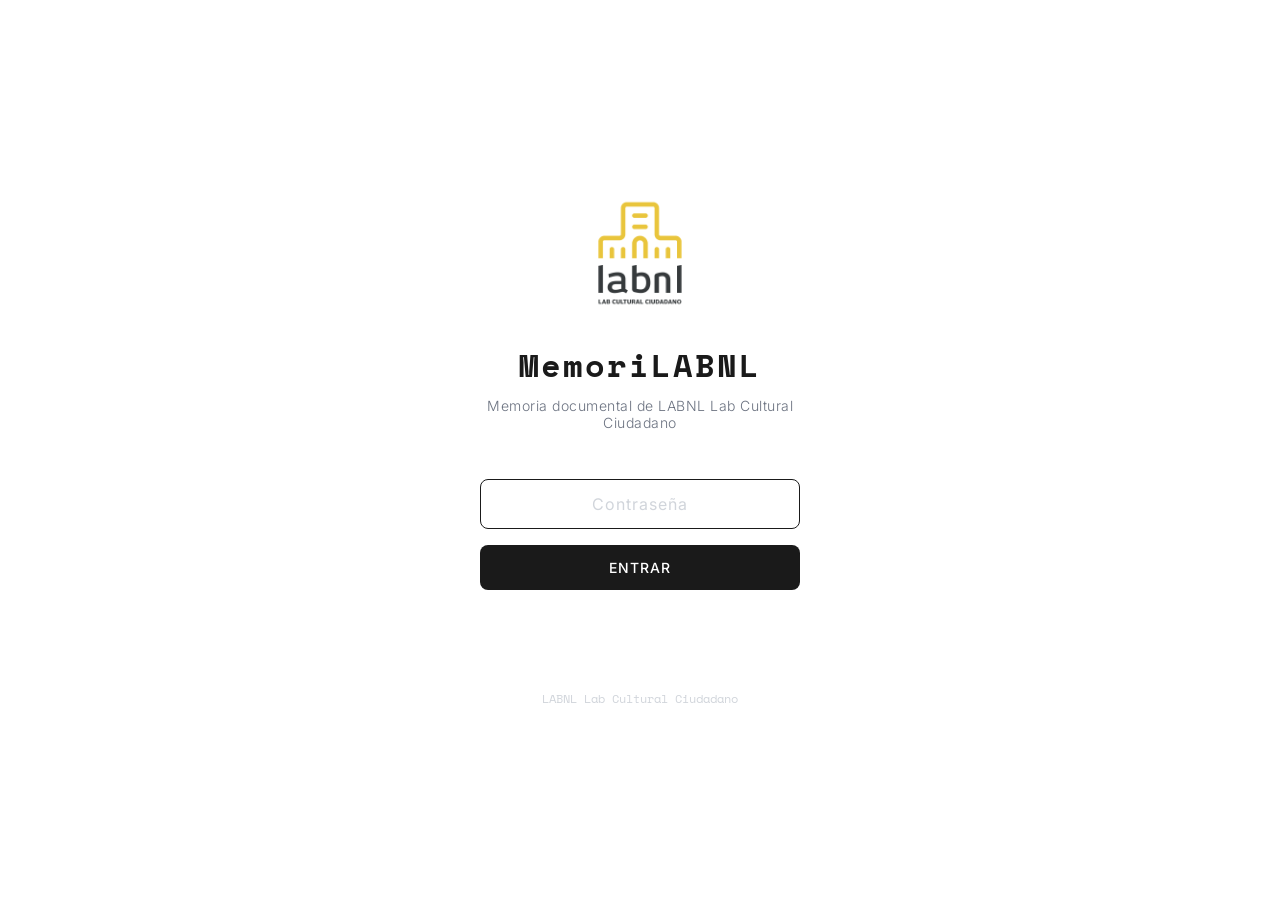
<file: index.html>
<!DOCTYPE html>
<html lang="es">
<head>
  <meta charset="UTF-8">
  <meta name="viewport" content="width=device-width, initial-scale=1.0">
  <title>MemoriLABNL</title>
  <link rel="preconnect" href="https://fonts.googleapis.com">
  <link href="https://fonts.googleapis.com/css2?family=Inter:wght@300;400;500;600;700&family=Space+Mono:wght@400;700&display=swap" rel="stylesheet">
  <style>
    * { box-sizing: border-box; margin: 0; padding: 0; }
    body {
      font-family: 'Inter', sans-serif;
      background: #ffffff;
      color: #1a1a1a;
      height: 100vh;
      display: flex;
      align-items: center;
      justify-content: center;
    }
    .login-container {
      text-align: center;
      max-width: 400px;
      padding: 40px;
    }
    .login-title {
      font-family: 'Space Mono', monospace;
      font-size: 2rem;
      font-weight: 700;
      letter-spacing: 2px;
      margin-bottom: 8px;
    }
    .login-subtitle {
      color: #6b7280;
      font-size: 0.875rem;
      font-weight: 300;
      margin-bottom: 48px;
      letter-spacing: 0.5px;
    }
    .login-form {
      display: flex;
      flex-direction: column;
      gap: 16px;
    }
    .login-input {
      padding: 14px 20px;
      border: 1px solid #e5e7eb;
      border-radius: 8px;
      font-size: 1rem;
      font-family: 'Inter', sans-serif;
      text-align: center;
      letter-spacing: 4px;
      transition: border-color 0.2s;
      outline: none;
    }
    .login-input:focus {
      border-color: #1a1a1a;
    }
    .login-input::placeholder {
      letter-spacing: 1px;
      color: #d1d5db;
    }
    .login-btn {
      padding: 14px 20px;
      background: #1a1a1a;
      color: white;
      border: none;
      border-radius: 8px;
      font-size: 0.875rem;
      font-family: 'Inter', sans-serif;
      font-weight: 500;
      cursor: pointer;
      letter-spacing: 1px;
      text-transform: uppercase;
      transition: background 0.2s;
    }
    .login-btn:hover { background: #000; }
    .login-error {
      color: #dc2626;
      font-size: 0.8rem;
      height: 20px;
    }
    .login-footer {
      margin-top: 64px;
      color: #d1d5db;
      font-size: 0.75rem;
      font-family: 'Space Mono', monospace;
    }
  </style>
</head>
<body>
  <div class="login-container">
    <img src="assets/Logo_LABNL_Lab_Cultural_Ciudadano.png" alt="LABNL" style="width:120px;margin-bottom:24px">
    <h1 class="login-title">MemoriLABNL</h1>
    <p class="login-subtitle">Memoria documental de LABNL Lab Cultural Ciudadano</p>

    <div class="login-form">
      <input type="password" id="passInput" class="login-input"
             placeholder="Contraseña" autofocus
             onkeydown="if(event.key==='Enter')verificar()">
      <button class="login-btn" onclick="verificar()">Entrar</button>
      <div class="login-error" id="loginError"></div>
    </div>

    <p class="login-footer">LABNL Lab Cultural Ciudadano</p>
  </div>

  <script src="js/auth.js"></script>
  <script>
    // Si ya tiene sesión, ir al selector
    if (sessionStorage.getItem('memorilabnl_auth') === 'true') {
      window.location = 'selector.html';
    }
  </script>
</body>
</html>
</file>
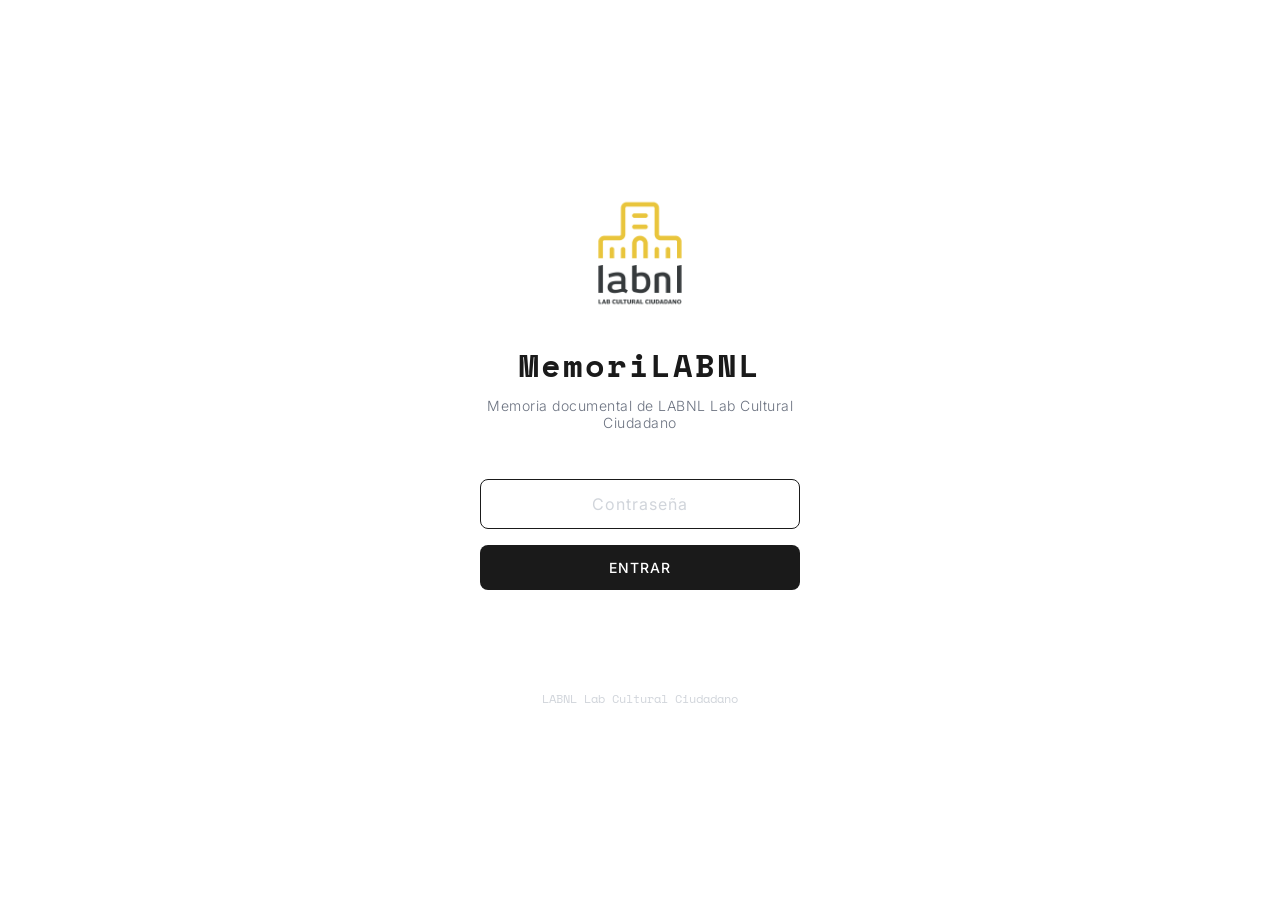
<file: app.html>
<!DOCTYPE html>
<html lang="es">
<head>
  <meta charset="UTF-8">
  <meta name="viewport" content="width=device-width, initial-scale=1.0">
  <title>MemoriLABNL</title>
  <link rel="preconnect" href="https://fonts.googleapis.com">
  <link href="https://fonts.googleapis.com/css2?family=Inter:wght@300;400;500;600;700&family=Space+Mono:wght@400;700&display=swap" rel="stylesheet">
  <link rel="stylesheet" href="css/style.css">
</head>
<body>

  <!-- Header -->
  <header class="header">
    <div class="header-inner">
      <span class="logo" onclick="navigate('home')">
        <img src="assets/Logo_LABNL_Lab_Cultural_Ciudadano.png" alt="LABNL" style="height:32px;vertical-align:middle;margin-right:8px">MemoriLABNL
      </span>
      <div class="search-box">
        <input type="text" class="search-input" id="searchInput"
               placeholder="Buscar por proyecto, palabra clave, autor..."
               oninput="onSearchInput()" onkeydown="if(event.key==='Enter')doSearch()">
      </div>
      <div class="header-actions">
        <a href="selector.html" class="btn-icon" style="text-decoration:none">← Menú</a>
        <button class="btn-icon" onclick="logout()">Salir</button>
      </div>
    </div>
  </header>

  <!-- Tabs -->
  <nav class="tabs-bar" id="tabsBar">
    <div class="tabs-inner">
      <div class="tab active" data-tab="explorar" onclick="switchTab('explorar')">Explorar</div>
      <div class="tab" data-tab="proyectos" onclick="switchTab('proyectos')">
        Proyectos <span id="proyectosCount" class="tab-badge"></span>
      </div>
      <div class="tab" data-tab="palabras" onclick="switchTab('palabras')">Palabras clave</div>
    </div>
  </nav>

  <!-- Content -->
  <main class="main" id="content">
    <div class="loading">Cargando datos...</div>
  </main>

  <!-- Toast -->
  <div class="toast" id="toast"></div>

  <!-- Scripts -->
  <script src="js/auth.js"></script>
  <script src="js/sheets.js"></script>
  <script src="js/data.js"></script>
  <script src="js/textos.js"></script>
  <script src="js/app.js"></script>
</body>
</html>
</file>
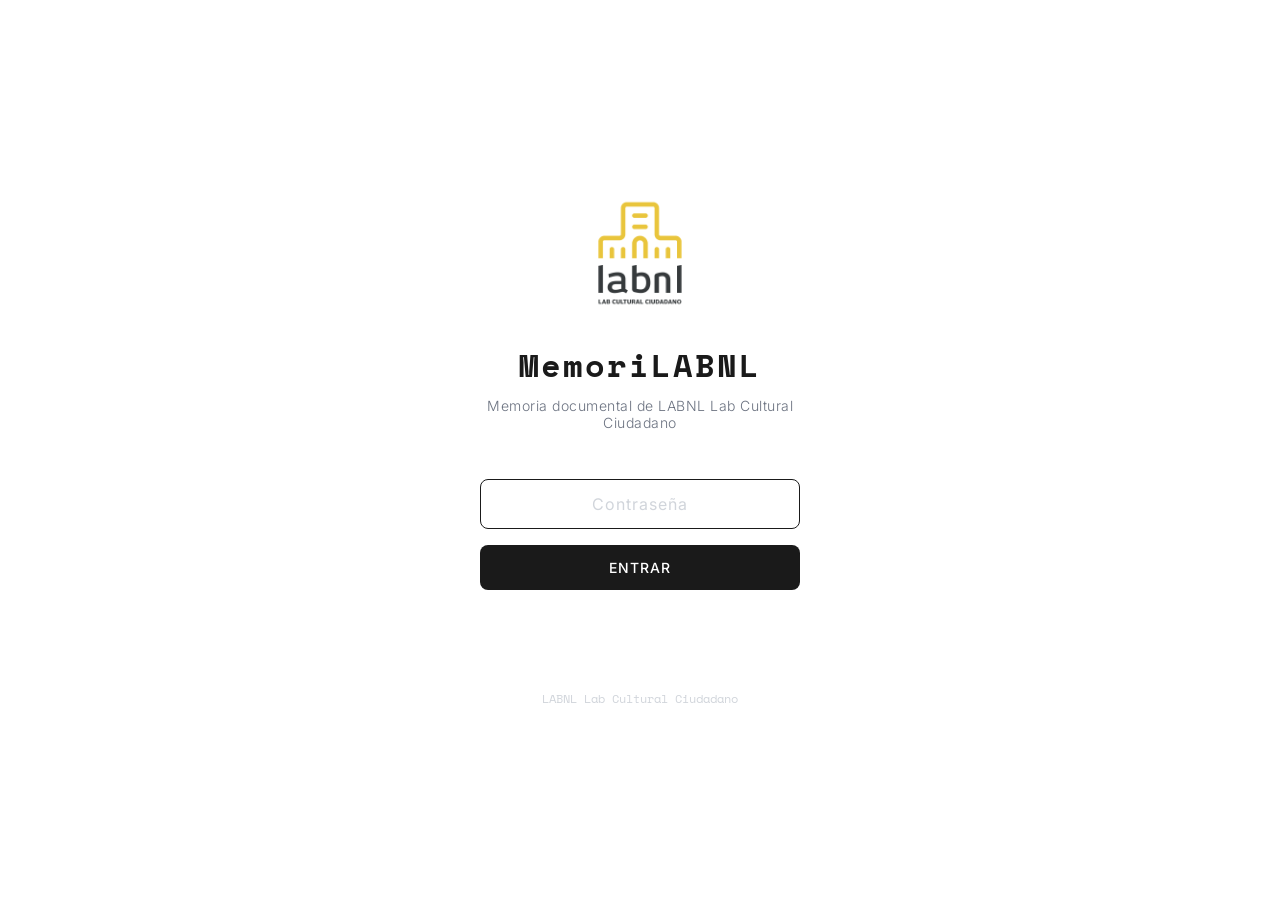
<file: registrar.html>
<!DOCTYPE html>
<html lang="es">
<head>
  <meta charset="UTF-8">
  <meta name="viewport" content="width=device-width, initial-scale=1.0">
  <title>Documentar — MemoriLABNL</title>
  <link rel="preconnect" href="https://fonts.googleapis.com">
  <link href="https://fonts.googleapis.com/css2?family=Inter:wght@300;400;500;600;700&family=Space+Mono:wght@400;700&display=swap" rel="stylesheet">
  <link rel="stylesheet" href="css/style.css">
  <link rel="stylesheet" href="css/registrar.css">
</head>
<body>

  <header class="header">
    <div class="header-inner">
      <span class="logo" onclick="window.location='selector.html'">
        <img src="assets/Logo_LABNL_Lab_Cultural_Ciudadano.png" alt="LABNL" style="height:32px;vertical-align:middle;margin-right:8px">MemoriLABNL
      </span>
      <div class="header-actions">
        <a href="selector.html" class="btn-icon" style="text-decoration:none">&#8592; Menú</a>
        <button class="btn-icon" onclick="logout()">Salir</button>
      </div>
    </div>
  </header>

  <main class="main" id="content">
    <div class="loading" id="loadingMsg">Cargando catálogos...</div>
  </main>

  <div class="toast" id="toast"></div>

  <script src="js/auth.js"></script>
  <script src="js/data.js"></script>
  <script src="js/sheets.js"></script>
  <script src="js/textos.js"></script>
  <script src="js/registrar.js"></script>
</body>
</html>
</file>
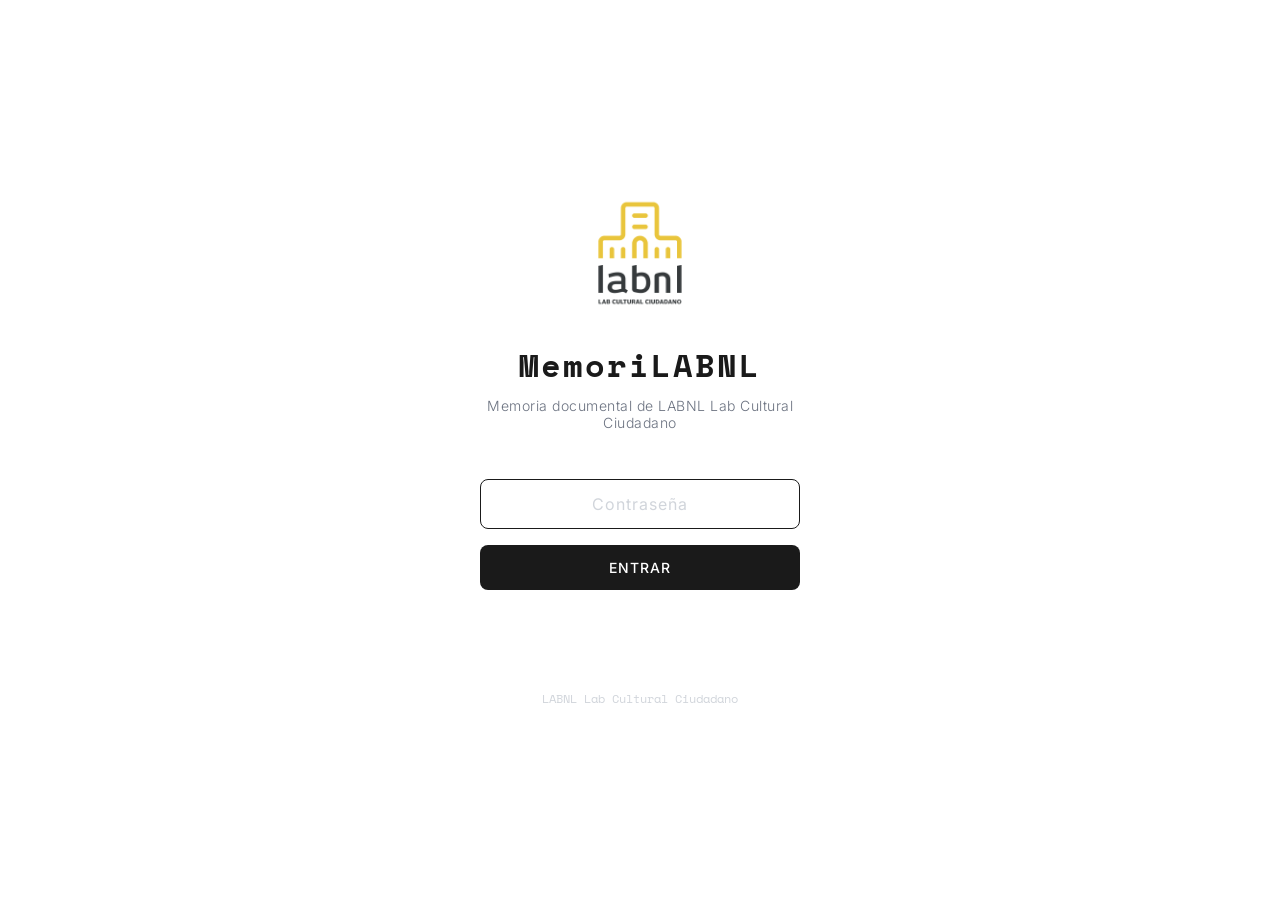
<file: selector.html>
<!DOCTYPE html>
<html lang="es">
<head>
  <meta charset="UTF-8">
  <meta name="viewport" content="width=device-width, initial-scale=1.0">
  <title>MemoriLABNL</title>
  <link rel="preconnect" href="https://fonts.googleapis.com">
  <link href="https://fonts.googleapis.com/css2?family=Inter:wght@300;400;500;600;700&family=Space+Mono:wght@400;700&display=swap" rel="stylesheet">
  <style>
    * { box-sizing: border-box; margin: 0; padding: 0; }
    body {
      font-family: 'Inter', sans-serif;
      background: #ffffff;
      color: #1a1a1a;
      min-height: 100vh;
      display: flex;
      align-items: center;
      justify-content: center;
    }
    .container {
      text-align: center;
      max-width: 600px;
      padding: 40px 24px;
      width: 100%;
    }
    .logo-img { width: 120px; margin-bottom: 24px; }
    .title {
      font-family: 'Space Mono', monospace;
      font-size: 2rem;
      font-weight: 700;
      letter-spacing: 2px;
      margin-bottom: 8px;
    }
    .subtitle {
      color: #6b7280;
      font-size: 0.875rem;
      font-weight: 300;
      margin-bottom: 48px;
      letter-spacing: 0.5px;
    }

    /* Selector cards */
    .cards {
      display: grid;
      grid-template-columns: 1fr 1fr;
      gap: 24px;
      margin-bottom: 48px;
    }
    .card {
      border: 2px solid #e5e7eb;
      border-radius: 16px;
      padding: 20px;
      cursor: pointer;
      transition: all 0.2s ease;
      background: #fff;
      text-align: center;
      aspect-ratio: 1;
      display: flex;
      align-items: center;
      justify-content: center;
    }
    .card:hover {
      border-color: #1a1a1a;
      transform: translateY(-4px);
      box-shadow: 0 8px 24px rgba(0,0,0,0.08);
    }
    .card-title { font-size: 2rem; font-weight: 600; }

    /* PIN overlay */
    .overlay {
      display: none;
      position: fixed;
      inset: 0;
      background: rgba(0,0,0,0.5);
      align-items: center;
      justify-content: center;
      z-index: 100;
    }
    .overlay.active { display: flex; }
    .pin-box {
      background: white;
      border-radius: 16px;
      padding: 40px;
      max-width: 360px;
      width: 90%;
      text-align: center;
    }
    .pin-title { font-size: 1.1rem; font-weight: 600; margin-bottom: 8px; }
    .pin-desc { font-size: 0.8rem; color: #6b7280; margin-bottom: 24px; }
    .pin-input {
      width: 100%;
      padding: 14px 20px;
      border: 1px solid #e5e7eb;
      border-radius: 8px;
      font-size: 1rem;
      font-family: 'Inter', sans-serif;
      text-align: center;
      letter-spacing: 8px;
      outline: none;
      margin-bottom: 8px;
      transition: border-color 0.2s;
    }
    .pin-input:focus { border-color: #1a1a1a; }
    .pin-error { color: #dc2626; font-size: 0.8rem; height: 20px; margin-bottom: 12px; }
    .pin-btn {
      width: 100%;
      padding: 14px;
      background: #1a1a1a;
      color: white;
      border: none;
      border-radius: 8px;
      font-size: 0.875rem;
      font-family: 'Inter', sans-serif;
      font-weight: 500;
      cursor: pointer;
      letter-spacing: 1px;
      text-transform: uppercase;
      margin-bottom: 12px;
      transition: background 0.2s;
    }
    .pin-btn:hover { background: #000; }
    .pin-cancel {
      background: none;
      border: none;
      color: #6b7280;
      font-size: 0.8rem;
      cursor: pointer;
      font-family: 'Inter', sans-serif;
    }
    .pin-cancel:hover { color: #1a1a1a; }

    .footer {
      color: #d1d5db;
      font-size: 0.75rem;
      font-family: 'Space Mono', monospace;
    }

    @media (max-width: 480px) {
      .cards { grid-template-columns: 1fr; }
    }
  </style>
</head>
<body>
  <div class="container">
    <img src="assets/Logo_LABNL_Lab_Cultural_Ciudadano.png" alt="LABNL" class="logo-img">

    <div class="cards">
      <div class="card" onclick="window.location='app.html'">
        <div class="card-title">Consultar</div>
      </div>
      <div class="card" onclick="showPin()">
        <div class="card-title">Documentar</div>
      </div>
    </div>

    <p class="footer">LABNL Lab Cultural Ciudadano</p>
  </div>

  <!-- PIN overlay -->
  <div class="overlay" id="overlay">
    <div class="pin-box">
      <div class="pin-title">Acceso a Documentar</div>
      <div class="pin-desc">Ingresa el PIN de documentación</div>
      <input type="password" id="pinInput" class="pin-input"
             placeholder="PIN" maxlength="20"
             onkeydown="if(event.key==='Enter')verificarPin()">
      <div class="pin-error" id="pinError"></div>
      <button class="pin-btn" onclick="verificarPin()">Verificar</button>
      <button class="pin-cancel" onclick="hidePin()">Cancelar</button>
    </div>
  </div>

  <script src="js/auth.js"></script>
  <script>
    // Requiere autenticación previa
    if (sessionStorage.getItem('memorilabnl_auth') !== 'true') {
      window.location = 'index.html';
    }

    // Hash SHA-256 del PIN de documentar.
    // PIN actual: "2021"
    // Para cambiar: en consola del navegador:
    //   crypto.subtle.digest('SHA-256', new TextEncoder().encode('nuevo_pin'))
    //     .then(h => console.log(Array.from(new Uint8Array(h)).map(b=>b.toString(16).padStart(2,'0')).join('')))
    const DOC_PIN_HASH = '1bea20e1df19b12013976de2b5e0e3d1fb4ba088b59fe53642c324298b21ffd9';

    function showPin() {
      document.getElementById('overlay').classList.add('active');
      document.getElementById('pinInput').value = '';
      document.getElementById('pinError').textContent = '';
      setTimeout(() => document.getElementById('pinInput').focus(), 50);
    }

    function hidePin() {
      document.getElementById('overlay').classList.remove('active');
    }

    async function verificarPin() {
      const pin = document.getElementById('pinInput').value;
      if (!pin) return;

      const hashBuffer = await crypto.subtle.digest('SHA-256', new TextEncoder().encode(pin));
      const hashHex = Array.from(new Uint8Array(hashBuffer))
        .map(b => b.toString(16).padStart(2, '0')).join('');

      if (hashHex === DOC_PIN_HASH) {
        sessionStorage.setItem('memorilabnl_doc', 'true');
        window.location = 'registrar.html';
      } else {
        document.getElementById('pinError').textContent = 'PIN incorrecto';
        document.getElementById('pinInput').value = '';
        document.getElementById('pinInput').focus();
      }
    }

    // Cerrar overlay al hacer clic fuera
    document.getElementById('overlay').addEventListener('click', function(e) {
      if (e.target === this) hidePin();
    });
  </script>
</body>
</html>
</file>
<file: css/style.css>
/* ═══════════════════════════════════════════════════
   MemoriLABNL — Sistema de diseño minimalista
   ═══════════════════════════════════════════════════ */

:root {
  --bg: #ffffff;
  --bg-alt: #f9fafb;
  --bg-hover: #f3f4f6;
  --text: #1a1a1a;
  --text-secondary: #6b7280;
  --text-muted: #9ca3af;
  --accent: #2563eb;
  --accent-light: #eff6ff;
  --border: #e5e7eb;
  --border-dark: #1a1a1a;
  --radius: 8px;
  --font: 'Inter', -apple-system, sans-serif;
  --mono: 'Space Mono', 'Roboto Mono', monospace;
}

* { box-sizing: border-box; margin: 0; padding: 0; }

body {
  font-family: var(--font);
  background: var(--bg);
  color: var(--text);
  line-height: 1.6;
  -webkit-font-smoothing: antialiased;
}

/* ── Header ── */
.header {
  position: sticky;
  top: 0;
  z-index: 100;
  background: var(--bg);
  border-bottom: 1px solid var(--border);
  padding: 0 24px;
}

.header-inner {
  max-width: 1200px;
  margin: 0 auto;
  display: flex;
  align-items: center;
  justify-content: space-between;
  height: 56px;
  gap: 16px;
}

.logo {
  font-family: var(--mono);
  font-size: 1rem;
  font-weight: 700;
  letter-spacing: 1px;
  white-space: nowrap;
  cursor: pointer;
}
.logo:hover { opacity: 0.7; }

.search-box {
  flex: 1;
  max-width: 480px;
  position: relative;
}

.search-input {
  width: 100%;
  padding: 8px 16px;
  border: 1px solid var(--border);
  border-radius: 20px;
  font-size: 0.875rem;
  font-family: var(--font);
  outline: none;
  transition: border-color 0.2s, box-shadow 0.2s;
  background: var(--bg-alt);
}
.search-input:focus {
  border-color: var(--border-dark);
  box-shadow: 0 0 0 2px rgba(0,0,0,0.05);
  background: var(--bg);
}
.header-actions {
  display: flex;
  align-items: center;
  gap: 12px;
}

.btn-icon {
  background: none;
  border: none;
  cursor: pointer;
  color: var(--text-secondary);
  font-size: 0.8rem;
  padding: 6px 12px;
  border-radius: 6px;
  font-family: var(--font);
  transition: all 0.15s;
}
.btn-icon:hover {
  background: var(--bg-alt);
  color: var(--text);
}

/* ── Main Container ── */
.main {
  max-width: 1200px;
  margin: 0 auto;
  padding: 32px 24px;
}

/* ── Breadcrumb ── */
.breadcrumb {
  display: flex;
  align-items: center;
  gap: 8px;
  font-size: 0.8rem;
  color: var(--text-muted);
  margin-bottom: 24px;
  flex-wrap: wrap;
}
.breadcrumb a {
  color: var(--text-secondary);
  text-decoration: none;
  cursor: pointer;
}
.breadcrumb a:hover {
  color: var(--text);
  text-decoration: underline;
}
.breadcrumb .sep { color: var(--border); }
.breadcrumb .current { color: var(--text); font-weight: 500; }

/* ── Stats Bar ── */
.stats-bar {
  display: flex;
  gap: 24px;
  padding: 16px 0;
  margin-bottom: 32px;
  border-bottom: 1px solid var(--border);
  flex-wrap: wrap;
}
.stat {
  font-family: var(--mono);
  font-size: 0.8rem;
  color: var(--text-secondary);
}
.stat strong {
  color: var(--text);
  font-size: 1.1rem;
}

/* ── Section Title ── */
.section-label {
  font-size: 0.7rem;
  font-weight: 600;
  text-transform: uppercase;
  letter-spacing: 2px;
  color: var(--text-muted);
  margin-bottom: 16px;
}

/* ── Card Grid ── */
.card-grid {
  display: grid;
  grid-template-columns: repeat(auto-fill, minmax(280px, 1fr));
  gap: 16px;
  margin-bottom: 40px;
}

.card {
  border: 1px solid var(--border);
  border-radius: var(--radius);
  padding: 20px;
  cursor: pointer;
  transition: all 0.2s ease;
  background: var(--bg);
}
.card:hover {
  border-color: var(--border-dark);
  transform: translateY(-2px);
  box-shadow: 0 4px 12px rgba(0,0,0,0.06);
}

.card-title {
  font-size: 0.95rem;
  font-weight: 600;
  margin-bottom: 4px;
  line-height: 1.3;
}

.card-subtitle {
  font-size: 0.8rem;
  color: var(--text-secondary);
  margin-bottom: 12px;
}

.card-meta {
  display: flex;
  gap: 12px;
  flex-wrap: wrap;
}

.tag {
  font-size: 0.7rem;
  padding: 3px 8px;
  border-radius: 12px;
  background: var(--bg-alt);
  color: var(--text-secondary);
  border: 1px solid var(--border);
  white-space: nowrap;
}
.tag-accent {
  background: var(--accent-light);
  color: var(--accent);
  border-color: transparent;
}

.card-count {
  font-family: var(--mono);
  font-size: 1.5rem;
  font-weight: 700;
  color: var(--text);
  margin-bottom: 4px;
}

/* ── Record List ── */
.record-list {
  display: flex;
  flex-direction: column;
  gap: 8px;
  margin-bottom: 40px;
}

.record-row {
  display: grid;
  grid-template-columns: 90px 1fr auto;
  gap: 16px;
  padding: 14px 16px;
  border: 1px solid var(--border);
  border-radius: var(--radius);
  cursor: pointer;
  transition: all 0.15s;
  align-items: center;
}
.record-row:hover {
  border-color: var(--border-dark);
  background: var(--bg-alt);
}

.record-date {
  font-family: var(--mono);
  font-size: 0.8rem;
  color: var(--text-secondary);
  white-space: nowrap;
}

.record-info {
  min-width: 0;
}

.record-title {
  font-size: 0.875rem;
  font-weight: 500;
  white-space: nowrap;
  overflow: hidden;
  text-overflow: ellipsis;
}

.record-desc {
  font-size: 0.75rem;
  color: var(--text-muted);
  white-space: nowrap;
  overflow: hidden;
  text-overflow: ellipsis;
  margin-top: 2px;
}

.record-tags {
  display: flex;
  gap: 6px;
  flex-shrink: 0;
}

/* ── Detail View ── */
.detail-header {
  margin-bottom: 32px;
}

.detail-title {
  font-size: 1.5rem;
  font-weight: 700;
  margin-bottom: 4px;
  line-height: 1.2;
}

.detail-date {
  font-family: var(--mono);
  font-size: 0.875rem;
  color: var(--text-secondary);
}

.detail-section {
  margin-bottom: 28px;
}

.detail-section-title {
  font-size: 0.7rem;
  font-weight: 600;
  text-transform: uppercase;
  letter-spacing: 2px;
  color: var(--text-muted);
  margin-bottom: 10px;
  padding-bottom: 6px;
  border-bottom: 1px solid var(--border);
}

.detail-text {
  font-size: 0.9rem;
  line-height: 1.7;
  color: var(--text);
  white-space: pre-wrap;
}

.detail-meta {
  display: grid;
  grid-template-columns: repeat(auto-fill, minmax(260px, 1fr));
  gap: 12px;
}

.meta-item {
  display: flex;
  gap: 8px;
  align-items: flex-start;
  font-size: 0.85rem;
}
.meta-icon { flex-shrink: 0; width: 20px; text-align: center; }
.meta-label { color: var(--text-muted); font-size: 0.75rem; }
.meta-value { color: var(--text); }

/* ── Disk Path Box ── */
.disk-box {
  background: var(--bg-alt);
  border: 1px solid var(--border);
  border-radius: var(--radius);
  padding: 16px;
  margin-top: 8px;
}

.disk-path {
  font-family: var(--mono);
  font-size: 0.8rem;
  color: var(--text);
  word-break: break-all;
  margin-bottom: 12px;
  line-height: 1.5;
}

.disk-btns {
  display: flex;
  gap: 8px;
}

.btn-sm {
  padding: 6px 14px;
  font-size: 0.75rem;
  font-family: var(--font);
  border: 1px solid var(--border);
  border-radius: 6px;
  background: var(--bg);
  cursor: pointer;
  transition: all 0.15s;
  color: var(--text-secondary);
}
.btn-sm:hover {
  border-color: var(--border-dark);
  color: var(--text);
}

.btn-link {
  color: var(--accent);
  text-decoration: none;
  font-size: 0.85rem;
}
.btn-link:hover { text-decoration: underline; }

/* ── Filters ── */
.filters {
  display: flex;
  gap: 8px;
  flex-wrap: wrap;
  margin-bottom: 20px;
}

.filter-select {
  padding: 6px 12px;
  border: 1px solid var(--border);
  border-radius: 6px;
  font-size: 0.8rem;
  font-family: var(--font);
  color: var(--text-secondary);
  background: var(--bg);
  outline: none;
  cursor: pointer;
}
.filter-select:focus { border-color: var(--border-dark); }

.filter-clear {
  padding: 6px 12px;
  border: none;
  background: none;
  color: var(--accent);
  font-size: 0.8rem;
  cursor: pointer;
  font-family: var(--font);
}
.filter-clear:hover { text-decoration: underline; }

/* ── Pagination ── */
.pagination {
  display: flex;
  justify-content: center;
  gap: 4px;
  margin: 32px 0;
}
.page-btn {
  padding: 8px 14px;
  border: 1px solid var(--border);
  border-radius: 6px;
  background: var(--bg);
  cursor: pointer;
  font-size: 0.8rem;
  font-family: var(--mono);
  transition: all 0.15s;
}
.page-btn:hover { border-color: var(--border-dark); }
.page-btn.active {
  background: var(--text);
  color: var(--bg);
  border-color: var(--text);
}

/* ── Search Results ── */
.results-count {
  font-size: 0.85rem;
  color: var(--text-secondary);
  margin-bottom: 16px;
}
.results-count strong { color: var(--text); }

.highlight {
  background: #fef08a;
  padding: 0 2px;
  border-radius: 2px;
}

/* ── Empty State ── */
.empty-state {
  text-align: center;
  padding: 64px 20px;
  color: var(--text-muted);
}
.empty-state-icon { font-size: 2rem; margin-bottom: 12px; }
.empty-state-text { font-size: 0.9rem; }

/* ── Toast / Copied ── */
.toast {
  position: fixed;
  bottom: 24px;
  right: 24px;
  background: var(--text);
  color: var(--bg);
  padding: 10px 20px;
  border-radius: 8px;
  font-size: 0.85rem;
  opacity: 0;
  transform: translateY(10px);
  transition: all 0.3s;
  z-index: 1000;
}
.toast.show {
  opacity: 1;
  transform: translateY(0);
}

/* ── Flickr Gallery ── */
.flickr-grid {
  display: grid;
  grid-template-columns: repeat(auto-fill, minmax(120px, 1fr));
  gap: 8px;
  margin-top: 12px;
}

.flickr-thumb {
  aspect-ratio: 1;
  object-fit: cover;
  border-radius: 6px;
  cursor: pointer;
  transition: opacity 0.2s;
  width: 100%;
}
.flickr-thumb:hover { opacity: 0.8; }

.flickr-lightbox {
  position: fixed;
  top: 0; left: 0; right: 0; bottom: 0;
  background: rgba(0,0,0,0.9);
  display: flex;
  align-items: center;
  justify-content: center;
  z-index: 1000;
  cursor: pointer;
}
.flickr-lightbox img {
  max-width: 90vw;
  max-height: 90vh;
  border-radius: 4px;
}

/* ── Responsive ── */
@media (max-width: 768px) {
  .header-inner { height: 48px; }
  .logo { font-size: 0.85rem; }
  .search-box { max-width: 200px; }
  .main { padding: 20px 16px; }
  .card-grid { grid-template-columns: 1fr; }
  .record-row { grid-template-columns: 70px 1fr; }
  .record-tags { display: none; }
  .detail-meta { grid-template-columns: 1fr; }
  .stats-bar { gap: 16px; }
}

@media (max-width: 480px) {
  .search-box { display: none; }
  .filters { overflow-x: auto; flex-wrap: nowrap; }
}

/* ── Loading ── */
.loading {
  text-align: center;
  padding: 48px;
  color: var(--text-muted);
  font-size: 0.9rem;
}

/* ── Back Button ── */
.back-btn {
  display: inline-flex;
  align-items: center;
  gap: 6px;
  color: var(--text-secondary);
  font-size: 0.85rem;
  cursor: pointer;
  margin-bottom: 20px;
  padding: 6px 0;
  border: none;
  background: none;
  font-family: var(--font);
}
.back-btn:hover { color: var(--text); }

/* ── Tabs Bar ── */
.tabs-bar {
  border-bottom: 1px solid var(--border);
  background: var(--bg);
  position: sticky; top: 56px; z-index: 99;
}
.tabs-inner {
  max-width: 1200px; margin: 0 auto;
  display: flex; gap: 0; padding: 0 24px;
}
.tab {
  padding: 14px 24px;
  font-size: 0.875rem; font-weight: 500;
  color: var(--text-secondary);
  cursor: pointer; border-bottom: 2px solid transparent;
  transition: all .2s; user-select: none;
}
.tab:hover { color: var(--text); background: var(--bg-alt); }
.tab.active { color: var(--text); border-bottom-color: var(--border-dark); font-weight: 600; }

/* ── Year Selector ── */
.year-bar {
  display: flex; gap: 4px; margin-bottom: 32px; flex-wrap: wrap;
}
.year-btn {
  padding: 8px 16px; border: 1px solid var(--border); border-radius: 20px;
  font-family: var(--mono); font-size: .8rem; font-weight: 500;
  background: var(--bg); cursor: pointer; transition: all .2s;
  color: var(--text-secondary);
}
.year-btn:hover { border-color: var(--border-dark); color: var(--text); }
.year-btn.active { background: var(--text); color: white; border-color: var(--text); }

/* ── Tag Cloud ── */
.tag-cloud {
  display: flex; flex-wrap: wrap; gap: 10px;
  padding: 24px 0; line-height: 2.2;
}
.cloud-tag {
  display: inline-block; padding: 6px 14px;
  border-radius: 20px; cursor: pointer; transition: all .2s;
  border: 1px solid var(--border); background: var(--bg);
}
.cloud-tag:hover {
  border-color: var(--border-dark); background: var(--bg-alt); transform: translateY(-1px);
}
.cloud-tag.size-1 { font-size: .7rem; color: var(--text-muted); }
.cloud-tag.size-2 { font-size: .8rem; color: var(--text-secondary); }
.cloud-tag.size-3 { font-size: .9rem; color: var(--text-secondary); font-weight: 500; }
.cloud-tag.size-4 { font-size: 1rem; color: var(--text); font-weight: 500; }
.cloud-tag.size-5 { font-size: 1.15rem; color: var(--text); font-weight: 600; }

/* ── Proyecto Card ── */
.proyecto-card {
  border: 1px solid var(--border); border-radius: var(--radius);
  padding: 20px; cursor: pointer; transition: all .2s;
}
.proyecto-card:hover { border-color: var(--border-dark); transform: translateY(-2px); box-shadow: 0 4px 12px rgba(0,0,0,.06); }
.proyecto-name { font-size: .95rem; font-weight: 600; margin-bottom: 6px; }
.proyecto-seccion { font-size: .75rem; color: var(--text-secondary); }

@media (max-width: 768px) {
  .tabs-bar { top: 48px; }
  .tab { padding: 12px 16px; font-size: .8rem; }
  .year-btn { padding: 6px 12px; font-size: .75rem; }
}

/* ── Tab badge ── */
.tab-badge {
  display: inline-block;
  margin-left: 6px;
  padding: 2px 8px;
  background: rgba(255,255,255,0.15);
  border-radius: 12px;
  font-size: 11px;
  font-weight: 600;
  min-width: 20px;
  text-align: center;
}

.tab.active .tab-badge {
  background: rgba(33, 150, 243, 0.2);
}

/* ── Proyecto preview cards ── */
.proyecto-preview-grid {
  display: grid;
  grid-template-columns: repeat(auto-fill, minmax(280px, 1fr));
  gap: 16px;
  margin-top: 16px;
}

.proyecto-preview-card {
  background: white;
  border: 1px solid #e0e0e0;
  border-radius: 8px;
  padding: 16px;
  cursor: pointer;
  transition: all 0.2s ease;
}

.proyecto-preview-card:hover {
  border-color: #2196F3;
  box-shadow: 0 2px 8px rgba(33, 150, 243, 0.15);
  transform: translateY(-2px);
}

.proyecto-preview-name {
  font-weight: 600;
  font-size: 15px;
  color: #1a1a1a;
  margin-bottom: 6px;
  line-height: 1.3;
}

.proyecto-preview-meta {
  font-size: 13px;
  color: #666;
}

/* ── Panel de textos Flickr/YouTube ── */
.textos-panel {
  margin-top: 32px;
  border-top: 1px solid var(--border);
  padding-top: 24px;
}

.textos-section {
  margin-bottom: 28px;
}

.textos-section-title {
  font-size: 0.7rem;
  font-weight: 600;
  text-transform: uppercase;
  letter-spacing: 2px;
  color: var(--text-muted);
  margin-bottom: 12px;
  padding-bottom: 6px;
  border-bottom: 1px solid var(--border);
}

.textos-field {
  margin-bottom: 14px;
}

.textos-label {
  font-size: 0.75rem;
  color: var(--text-muted);
  margin-bottom: 4px;
}

.textos-value {
  padding: 10px 14px;
  background: var(--bg-alt);
  border: 1px solid var(--border);
  border-radius: 6px;
  font-size: 0.88rem;
  color: var(--text);
  margin-bottom: 6px;
}

.textos-multiline {
  white-space: pre-wrap;
  line-height: 1.6;
}

.textos-copy {
  padding: 4px 12px;
  font-size: 0.75rem;
  border: 1px solid var(--border);
  border-radius: 4px;
  background: var(--bg);
  cursor: pointer;
  font-family: var(--font);
  color: var(--text-secondary);
  transition: all 0.15s;
}
.textos-copy:hover { border-color: var(--text); color: var(--text); }

.textos-autores {
  display: flex;
  flex-direction: column;
  gap: 6px;
  margin-bottom: 4px;
}

.textos-autor-option {
  display: flex;
  align-items: center;
  gap: 8px;
  font-size: 0.85rem;
  cursor: pointer;
  color: var(--text);
}
</file>
<file: css/registrar.css>
/* ═══════════════════════════════════════════════════
   MemoriLABNL — Estilos del formulario de registro
   ═══════════════════════════════════════════════════ */

/* ── Contenedor del formulario ── */
.reg-form {
  max-width: 720px;
}

.reg-title {
  font-size: 1.5rem;
  font-weight: 700;
  margin-bottom: 8px;
}

.reg-subtitle {
  font-size: 0.85rem;
  color: var(--text-secondary);
  margin-bottom: 32px;
}

/* ── Selector de fondo ── */
.reg-fondo-grid {
  display: grid;
  grid-template-columns: 1fr 1fr;
  gap: 12px;
  margin-bottom: 4px;
}

.reg-fondo-btn {
  padding: 16px;
  border: 2px solid var(--border);
  border-radius: var(--radius);
  background: var(--bg);
  cursor: pointer;
  font-family: var(--font);
  font-size: 0.9rem;
  font-weight: 500;
  transition: all 0.2s;
  text-align: center;
  color: var(--text-secondary);
}
.reg-fondo-btn:hover { border-color: var(--text-secondary); color: var(--text); }
.reg-fondo-btn.active {
  border-color: var(--text);
  background: var(--text);
  color: white;
}

/* ── Campos del formulario ── */
.reg-field {
  margin-bottom: 20px;
}

.reg-label {
  display: block;
  font-size: 0.72rem;
  font-weight: 600;
  text-transform: uppercase;
  letter-spacing: 1.5px;
  color: var(--text-muted);
  margin-bottom: 6px;
}

.reg-label .req { color: #dc2626; }

.reg-input,
.reg-select,
.reg-textarea {
  width: 100%;
  padding: 10px 14px;
  border: 1px solid var(--border);
  border-radius: 6px;
  font-size: 0.9rem;
  font-family: var(--font);
  outline: none;
  transition: border-color 0.2s;
  background: var(--bg);
  color: var(--text);
}
.reg-input:focus,
.reg-select:focus,
.reg-textarea:focus { border-color: var(--text); }
.reg-input:disabled,
.reg-select:disabled { opacity: 0.5; cursor: not-allowed; }

.reg-textarea { min-height: 90px; resize: vertical; }

/* ── Checkboxes de formato ── */
.reg-checks {
  display: flex;
  flex-wrap: wrap;
  gap: 8px;
}

.reg-check-lbl {
  display: flex;
  align-items: center;
  gap: 6px;
  padding: 7px 14px;
  border: 1px solid var(--border);
  border-radius: 20px;
  font-size: 0.8rem;
  cursor: pointer;
  transition: all 0.15s;
  user-select: none;
  color: var(--text-secondary);
}
.reg-check-lbl:hover { border-color: var(--text-secondary); color: var(--text); }
.reg-check-lbl input { display: none; }
.reg-check-lbl.checked {
  background: var(--text);
  color: white;
  border-color: var(--text);
}

/* ── Tags (autoría, palabras clave) ── */
.reg-tags-wrap {
  border: 1px solid var(--border);
  border-radius: 6px;
  padding: 6px 8px;
  display: flex;
  flex-wrap: wrap;
  gap: 6px;
  min-height: 44px;
  cursor: text;
  transition: border-color 0.2s;
}
.reg-tags-wrap:focus-within { border-color: var(--text); }

.reg-tag {
  display: inline-flex;
  align-items: center;
  gap: 5px;
  padding: 3px 10px;
  background: var(--bg-alt);
  border: 1px solid var(--border);
  border-radius: 16px;
  font-size: 0.8rem;
  color: var(--text);
}
.reg-tag-x {
  cursor: pointer;
  color: var(--text-muted);
  font-size: 0.7rem;
  line-height: 1;
  padding: 0 2px;
}
.reg-tag-x:hover { color: #dc2626; }

.reg-tag-input {
  border: none;
  outline: none;
  font-size: 0.85rem;
  font-family: var(--font);
  flex: 1;
  min-width: 140px;
  padding: 3px 4px;
  background: transparent;
  color: var(--text);
}

/* ── Autocompletado ── */
.reg-ac {
  position: relative;
}

.reg-ac-list {
  position: absolute;
  top: 100%;
  left: 0;
  right: 0;
  background: white;
  border: 1px solid var(--border);
  border-radius: 6px;
  max-height: 200px;
  overflow-y: auto;
  z-index: 50;
  box-shadow: 0 4px 12px rgba(0,0,0,0.1);
  display: none;
}
.reg-ac-list.open { display: block; }

.reg-ac-item {
  padding: 8px 14px;
  font-size: 0.85rem;
  cursor: pointer;
  color: var(--text);
}
.reg-ac-item:hover { background: var(--bg-alt); }

/* ── Acciones ── */
.reg-actions {
  display: flex;
  gap: 12px;
  margin-top: 32px;
  padding-top: 24px;
  border-top: 1px solid var(--border);
}

.reg-btn-primary {
  padding: 13px 32px;
  background: var(--text);
  color: white;
  border: none;
  border-radius: 8px;
  font-size: 0.9rem;
  font-family: var(--font);
  font-weight: 500;
  cursor: pointer;
  transition: background 0.2s;
}
.reg-btn-primary:hover { background: #000; }
.reg-btn-primary:disabled { background: var(--text-muted); cursor: not-allowed; }

.reg-btn-secondary {
  padding: 13px 24px;
  background: none;
  border: 1px solid var(--border);
  border-radius: 8px;
  font-size: 0.9rem;
  font-family: var(--font);
  cursor: pointer;
  color: var(--text-secondary);
  transition: border-color 0.2s;
}
.reg-btn-secondary:hover { border-color: var(--text); color: var(--text); }

/* ── Pantalla de confirmación ── */
.reg-confirm {
  max-width: 720px;
}

.reg-confirm-ok {
  font-size: 1.3rem;
  font-weight: 700;
  color: #16a34a;
  margin-bottom: 24px;
}

.reg-confirm-field {
  margin-bottom: 16px;
}

.reg-confirm-label {
  font-size: 0.7rem;
  font-weight: 600;
  text-transform: uppercase;
  letter-spacing: 1.5px;
  color: var(--text-muted);
  margin-bottom: 4px;
}

.reg-path {
  font-family: var(--mono);
  font-size: 0.82rem;
  background: var(--bg-alt);
  border: 1px solid var(--border);
  border-radius: 6px;
  padding: 10px 14px;
  word-break: break-all;
  margin-bottom: 6px;
  color: var(--text);
}

/* ── Panel de textos Flickr/YouTube ── */
.textos-panel {
  margin-top: 32px;
  border-top: 1px solid var(--border);
  padding-top: 24px;
}

.textos-section {
  margin-bottom: 28px;
}

.textos-section-title {
  font-size: 0.7rem;
  font-weight: 600;
  text-transform: uppercase;
  letter-spacing: 2px;
  color: var(--text-muted);
  margin-bottom: 12px;
  padding-bottom: 6px;
  border-bottom: 1px solid var(--border);
}

.textos-field {
  margin-bottom: 14px;
}

.textos-label {
  font-size: 0.75rem;
  color: var(--text-muted);
  margin-bottom: 4px;
}

.textos-value {
  padding: 10px 14px;
  background: var(--bg-alt);
  border: 1px solid var(--border);
  border-radius: 6px;
  font-size: 0.88rem;
  color: var(--text);
  margin-bottom: 6px;
}

.textos-multiline {
  white-space: pre-wrap;
  line-height: 1.6;
}

.textos-copy {
  padding: 4px 12px;
  font-size: 0.75rem;
  border: 1px solid var(--border);
  border-radius: 4px;
  background: var(--bg);
  cursor: pointer;
  font-family: var(--font);
  color: var(--text-secondary);
  transition: all 0.15s;
}
.textos-copy:hover { border-color: var(--text); color: var(--text); }

.textos-autores {
  display: flex;
  flex-direction: column;
  gap: 6px;
  margin-bottom: 4px;
}

.textos-autor-option {
  display: flex;
  align-items: center;
  gap: 8px;
  font-size: 0.85rem;
  cursor: pointer;
  color: var(--text);
}

/* ── Copiar de registro anterior ── */
.copy-btn {
  padding: 8px 16px;
  background: none;
  border: 1px solid var(--border);
  border-radius: 6px;
  font-size: 0.8rem;
  font-family: var(--font);
  cursor: pointer;
  color: var(--text-secondary);
  transition: all 0.15s;
}
.copy-btn:hover { border-color: var(--text); color: var(--text); }

.copy-overlay {
  display: none;
  position: fixed;
  inset: 0;
  background: rgba(0,0,0,0.5);
  align-items: flex-start;
  justify-content: center;
  z-index: 100;
  padding-top: 10vh;
}
.copy-overlay.active { display: flex; }

.copy-box {
  background: white;
  border-radius: 16px;
  padding: 24px;
  max-width: 520px;
  width: 92%;
  max-height: 75vh;
  display: flex;
  flex-direction: column;
}

.copy-header {
  display: flex;
  align-items: center;
  justify-content: space-between;
  margin-bottom: 16px;
}
.copy-title { font-size: 1rem; font-weight: 600; }
.copy-close {
  background: none;
  border: none;
  font-size: 1.2rem;
  cursor: pointer;
  color: var(--text-muted);
  padding: 4px 8px;
}
.copy-close:hover { color: var(--text); }

.copy-search {
  width: 100%;
  padding: 10px 14px;
  border: 1px solid var(--border);
  border-radius: 8px;
  font-size: 0.9rem;
  font-family: var(--font);
  outline: none;
  margin-bottom: 12px;
  transition: border-color 0.2s;
}
.copy-search:focus { border-color: var(--text); }

.copy-results {
  overflow-y: auto;
  flex: 1;
  min-height: 0;
}

.copy-item {
  padding: 12px 14px;
  border: 1px solid var(--border);
  border-radius: 8px;
  margin-bottom: 8px;
  cursor: pointer;
  transition: all 0.15s;
}
.copy-item:hover {
  border-color: var(--text);
  background: var(--bg-alt);
}
.copy-item-title { font-size: 0.88rem; font-weight: 500; margin-bottom: 2px; }
.copy-item-meta { font-size: 0.75rem; color: var(--text-muted); }
.copy-empty {
  text-align: center;
  color: var(--text-muted);
  font-size: 0.85rem;
  padding: 32px 0;
}

/* ── Responsive ── */
@media (max-width: 480px) {
  .reg-fondo-grid { grid-template-columns: 1fr; }
  .reg-actions { flex-direction: column; }
  .reg-btn-primary, .reg-btn-secondary { width: 100%; text-align: center; }
}
</file>
